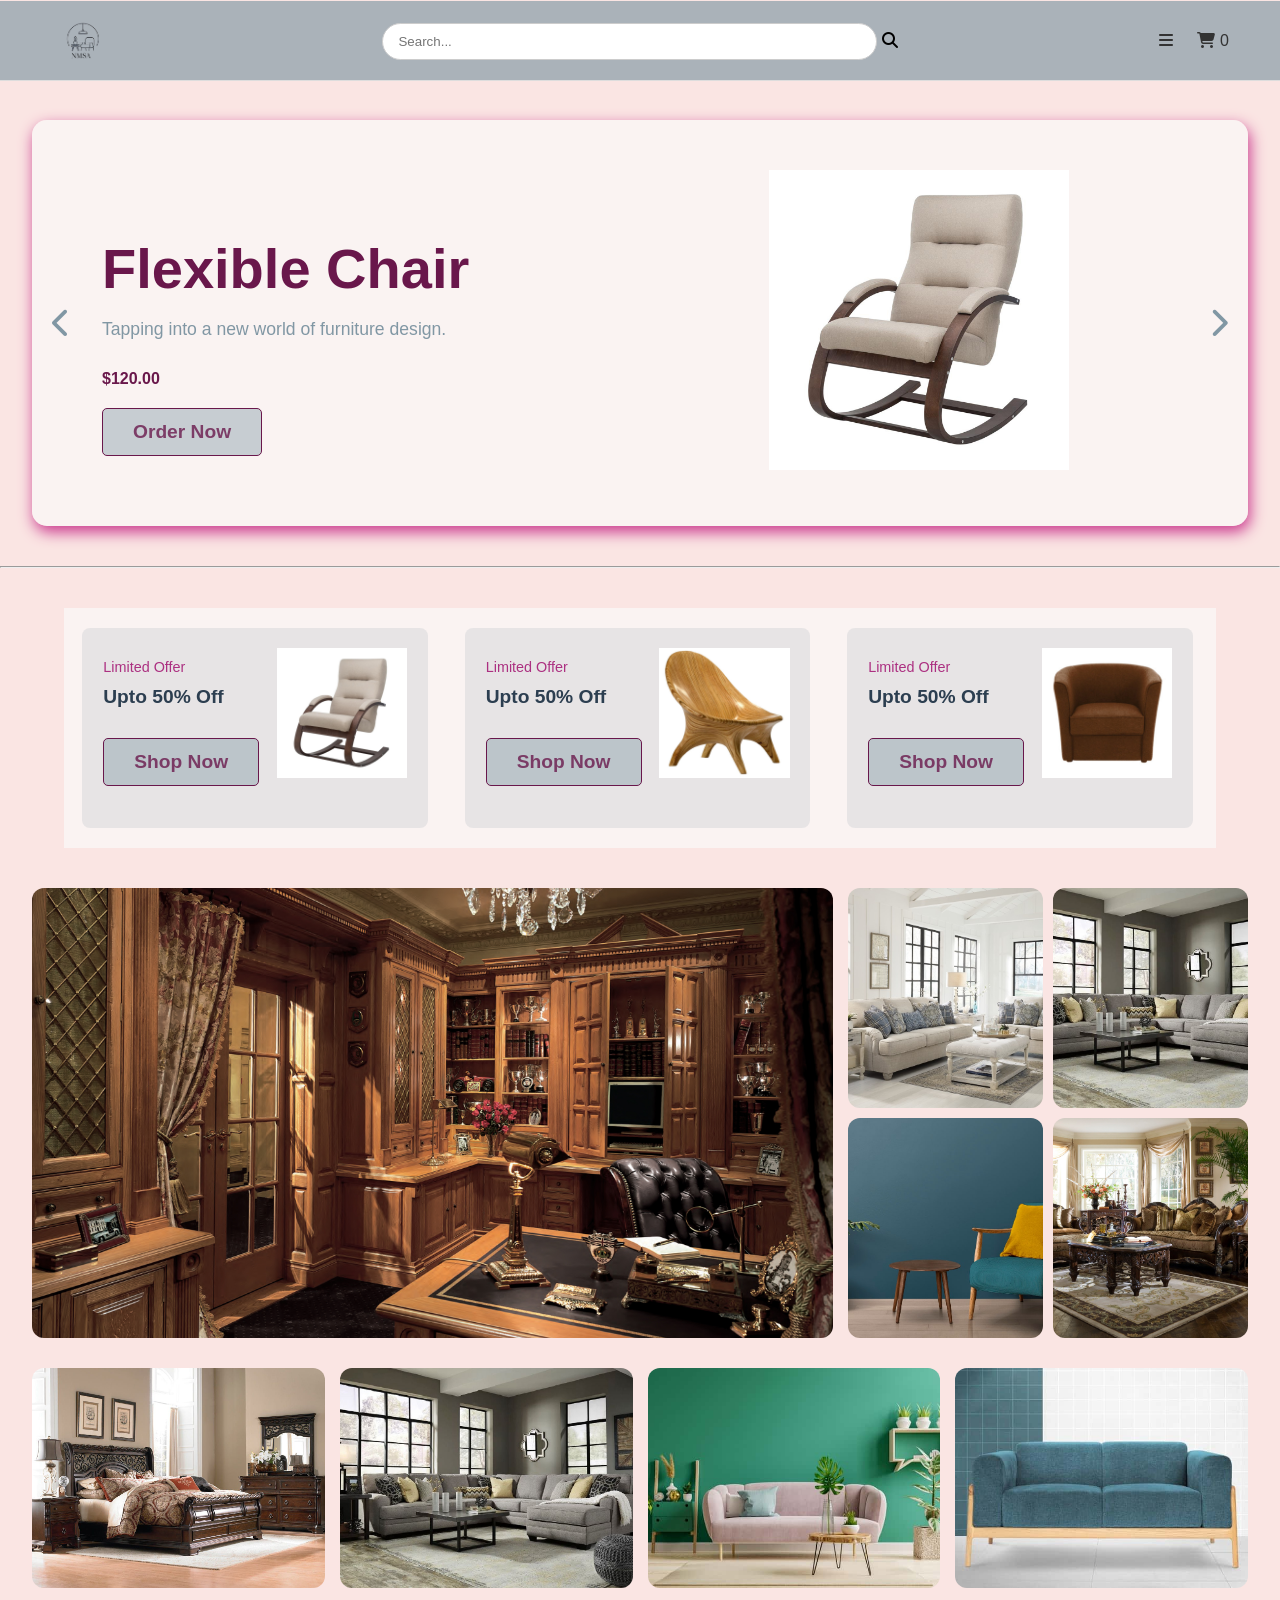
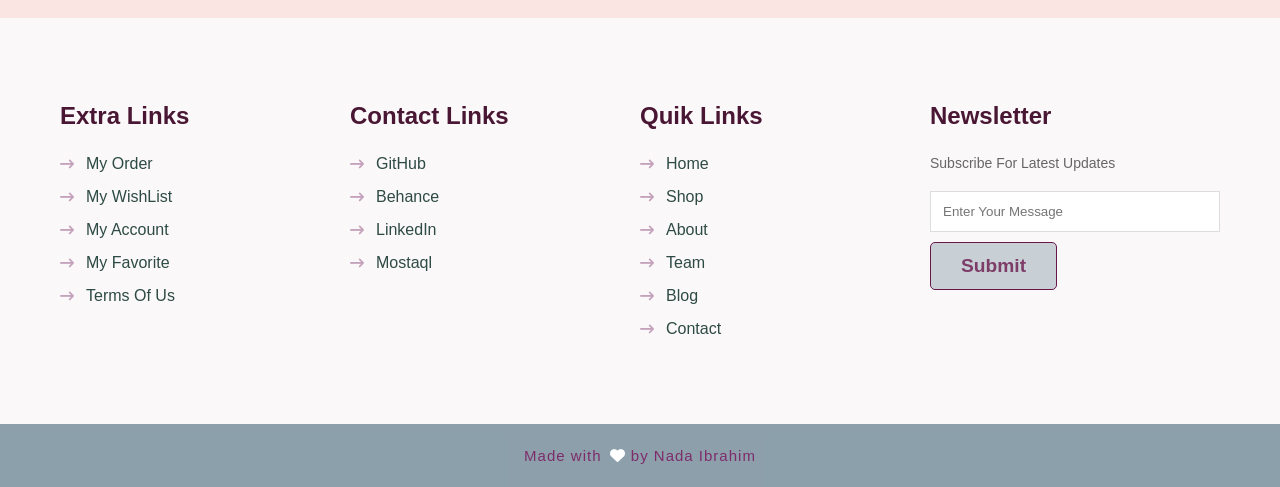
<file: index.html>
<!DOCTYPE html>
<html lang="en">
<head>
    <meta charset="UTF-8">
    <meta name="viewport" content="width=device-width, initial-scale=1.0">
    <link rel="stylesheet" href="https://cdnjs.cloudflare.com/ajax/libs/font-awesome/6.5.1/css/all.min.css" />
    <link rel="stylesheet" href="Furni.css">
    <title>Furni Shop</title>
</head>
<body>
    <div id="side-menu" class="side-nav">
    <a href="javascript:void(0)" class="close-btn" onclick="closeNav()">&times;</a>
    <a href="#">Home</a>
    <a href="#">Shop</a>
    <a href="#">About</a>
    <a href="#">Team</a>
    <a href="#">Blog</a>
    <a href="#">Contact</a>
</div>
    <nav class="navbar">   
        <div class="nav-container">
            <a href="index.html" class="nav-logo">
                <img src="picturesFurniture/logo.png" alt="FurniLogo" class="logo-image">
            </a>
        </div>

        <div class="searchbox">
            <input type="search" placeholder="Search..." class="searchbox-input" >
            <i class="fa-solid fa-magnifying-glass"></i>
        </div>

        <div class="nav-icons">
          
            <div class="menu-icon"onclick="openNav()">
                <i class="fas fa-bars"></i>
            </div>
              <a  class="cart-icon">
                <i class="fas fa-shopping-cart"></i>
                <span class="cart-count">0</span>
            </a>
        </div> 
    </nav>
    <section class="home">
    <i class="fas fa-chevron-left prev-btn" onclick="prevSlide()"></i>

    <div class="home-content">
        <div class="home-text">
            <h1 id="main-title">Flexible Chair</h1>
            <p id="main-desc">Tapping into a new world of furniture design.</p>
            <h2 id="main-price">$120.00</h2>
            <button class="buy-btn">Order Now</button>
        </div>
        
        <div class="home-image">
            <img src="picturesFurniture/chair/1.jpg" id="slider-img" alt="Chair">
        </div>
    </div>

    <i class="fas fa-chevron-right next-btn" onclick="nextSlide()"></i>
</section>
<hr>



<section class="sectionOFFER">
    <div class="cardOFFER">
        <div class="textOFFER">
            <span>Limited Offer</span>
            <h3>Upto 50% Off</h3>
            <button class="buy-btn">Shop Now</button>
        </div>
        <div class="imgOFFER">
            <img src="picturesFurniture/chair/1.jpg" alt="chair">
        </div>
    </div>

    <div class="cardOFFER">
        <div class="textOFFER">
            <span>Limited Offer</span>
            <h3>Upto 50% Off</h3>
            <button class="buy-btn">Shop Now</button>
        </div>
        <div class="imgOFFER">
            <img src="picturesFurniture/chair/2.jpg" alt="chair">
        </div>
    </div>

    <div class="cardOFFER">
        <div class="textOFFER">
            <span>Limited Offer</span>
            <h3>Upto 50% Off</h3>
            <button class="buy-btn">Shop Now</button>
        </div>
        <div class="imgOFFER">
            <img src="picturesFurniture/chair/3.jpg" alt="chair">
        </div>
    </div>
</section>

<section class="gallery-section">
    <div class="top-gallery">
        <div class="large-image-box">
            <a href="product.html?name=Modern-Sofa&price=250&img=1.jpg">           
                <img src="picturesFurniture/sofa/1.jpg" alt="1">
            </a>
        </div>

        <div class="side-grid">
            <div class="item"><a href="product.html?name=Modern-Sofa&price=250&img=2.jpg">
                <img src="picturesFurniture/sofa/2.jpg"alt="2"></a></div>
            <div class="item"><a href="product.html?name=Modern-Sofa&price=250&img=3.jpg">
                <img src="picturesFurniture/sofa/3.jpg" alt="3"></a></div>
            <div class="item"><a href="product.html?name=Modern-Sofa&price=250&img=4.jpg">
                <img src="picturesFurniture/sofa/4.jpg" alt="4"></a></div>
            <div class="item"><a href="product.html?name=Modern-Sofa&price=250&img=5.jpg">
                <img src="picturesFurniture/sofa/5.jpg" alt="5"></a></div>
        </div>
    </div>

    <div class="bottom-gallery">
        <div class="item"><a href="product.html?name=Modern-Sofa&price=250&img=6.jpg">
            <img src="picturesFurniture/sofa/6.jpg" alt="6"></a></div>
        <div class="item"><a href="product.html?name=Modern-Sofa&price=250&img=7.jpg">
            <img src="picturesFurniture/sofa/7.jpg" alt="7"></a></div>
        <div class="item"><a href="product.html?name=Modern-Sofa&price=250&img=8.jpg">
            <img src="picturesFurniture/sofa/8.jpg" alt="8"></a></div>
        <div class="item"><a href="product.html?name=Modern-Sofa&price=250&img=9.jpg">
            <img src="picturesFurniture/sofa/9.jpg" alt="9"></a></div>
    </div>
</section>
<footer class="footer-section">
    <div class="container">
        <div class="footercolumn">
            <h3>Extra Links</h3>
            <ul>
                <li><a href="#"><i class="fa-solid fa-long-arrow-right"></i> My Order</a></li>
                <li><a href="#"><i class="fa-solid fa-long-arrow-right"></i> My WishList</a></li>
                <li><a href="#"><i class="fa-solid fa-long-arrow-right"></i> My Account</a></li>
                <li><a href="#"><i class="fa-solid fa-long-arrow-right"></i> My Favorite</a></li>
                <li><a href="#"><i class="fa-solid fa-long-arrow-right"></i> Terms Of Us</a></li>
            </ul>
        </div>

        <div class="footercolumn">
            <h3>Contact Links</h3>
            <ul>
                <li><a href="#"><i class="fa-solid fa-long-arrow-right"></i> GitHub</a></li>
                <li><a href="#"><i class="fa-solid fa-long-arrow-right"></i> Behance</a></li>
                <li><a href="#"><i class="fa-solid fa-long-arrow-right"></i> LinkedIn</a></li>
                <li><a href="#"><i class="fa-solid fa-long-arrow-right"></i> Mostaql</a></li>
            </ul>
        </div>

        <div class="footercolumn">
            <h3>Quik Links</h3>
            <ul>
                <li><a href="#"><i class="fa-solid fa-long-arrow-right"></i> Home</a></li>
                <li><a href="#"><i class="fa-solid fa-long-arrow-right"></i> Shop</a></li>
                <li><a href="#"><i class="fa-solid fa-long-arrow-right"></i> About</a></li>
                <li><a href="#"><i class="fa-solid fa-long-arrow-right"></i> Team</a></li>
                <li><a href="#"><i class="fa-solid fa-long-arrow-right"></i> Blog</a></li>
                <li><a href="#"><i class="fa-solid fa-long-arrow-right"></i> Contact</a></li>
            </ul>
        </div>

        <div class="footercolumn">
            <h3>Newsletter</h3>
            <p>Subscribe For Latest Updates</p>
            <form id="newsletter">
                <input type="email" placeholder="Enter Your Message" required>
                <button  class="buy-btn " type="submit">Submit</button>
            </form>
        </div>
    </div>

    <div class="footer">
    <p>Made with <i class="fa-solid fa-heart"></i> by Nada Ibrahim</p>
    </div>
</footer>
<div id="overlay" onclick="closeNav()"></div>
<script src="Furni.js"></script>
</body>
</html>
</file>
<file: Furni.css>
* {
    box-sizing: border-box; 
}
body { 
    margin: 0;
    padding: 0;
    font-family: 'Arial', sans-serif;
    background-color: #f6c9c377;
}
#overlay {
    position: fixed;
    display: none; 
    width: 100%;
    height: 100%;
    top: 0;
    left: 0;
    background-color: rgba(201, 185, 185, 0.5); 
    z-index: 1500; 
}
.navbar {
    width: 100%;
    height: 80px;
    background-color: #8197a4a7;
    border-bottom: 1px solid #ddd;
    padding: 0 4%; 
    line-height: 80px; 
    position: sticky;
    top: 1px; 
    z-index: 1000; 
    overflow: hidden;
}

.nav-container, .searchbox, .nav-icons {
    float: left;
}

.nav-container {
    width: 20%;
}

.logo-image {
    height: 50px;
    width: auto;
    vertical-align: middle;
}

.searchbox {
    width: 60%;
    text-align: center;
}

/*ايقونه البحث جمب*/
.searchbox-input {
    width: 70%;
    padding: 10px 15px;
    border-radius: 20px;
    border: 1px solid #ccc;
    outline: none;
}

.nav-icons {
    width: 20%;
    text-align: right;
}

.nav-icons a, .menu-icon {
    display: inline-block;
    margin-left: 20px;
    color: #333;
    text-decoration: none;
    cursor: pointer;
}
.cart-icon{
        display: block;
    }

.navbar::after {
    content: "";
    display: table;
    clear: both;
}

.home {
    width: 95%;
    height: auto; 
   margin: 40px auto;
    background-color: #fbfbfbaa;
    position: relative; /* ضروري عشان الأسهم تتحرك جواه */
    display: block; /* بما إننا مش بنستخدم flex */
    padding: 50px;
    box-shadow: 2px 6px 15px rgb(202, 55, 141); 
    border-radius: 15px;}

.home-text {
    width: 50%;             /* ياخد نص مساحة البوكس */
    float: left; 
    padding: 20px;
}
.home-text h1 {
    font-size: 3.5rem;
    margin-bottom: 15px;
    color: #69174b;
}

.home-text p {
    font-size: 1.1rem;
    color: #8197a4;
    margin-bottom: 30px;
}
.home-text h2 {
    font-size: 1rem;
    color: #69174b;
    margin-bottom: 20px;
}
.buy-btn {
    padding: 12px 30px;
    background-color: #8197a46a;
    color: #69174bca;
    border: none;
    border-radius: 5px;
    font-size: 1.2rem;
    font-weight: bold;
    border: #69174b solid 1px;
    /* 2. أهم سطر للحركات */
    display: inline-block; 
    transition: all 0.4s ease; 
        position: relative;
    overflow: hidden;  
}

/* 3. حركات الـ Hover (لما الماوس ييجي عليه) */
.buy-btn:hover {
    background-color: #f7c5e4a7; 
    transform: skewX(-15deg) translateX(5px); 
    
    box-shadow: 0 5px 15px rgba(0, 0, 0, 0.2);
}

/* 4. حركة بسيطة وقت الضغط (Active) */
.buy-btn:active {
    transform: scale(0.95) skewX(-15deg); /* الزرار يصغر سنة كأنك بتدوسي عليه فعلاً */
}

/* جزء الصورة (هيروح يمين) */
.home-image {
    width: 50%;             /* ياخد النص التاني من المساحة */
    float: right;           /* يروح لجهة اليمين */
    text-align: center;     /* يخلي الصورة في نص الـ 50% بتاعتها */
}

.home-image img {
    max-width: 100%;        /* يضمن إن الصورة متخرجش بره الـ 50% */
    height: 300px;          /* ثبتي الطول عشان البوكس ميتأثرش بحجم الصور المختلفة */
    object-fit: contain;    /* يحافظ على أبعاد الصورة وميمطهاش */
}
/* تنسيق الأسهم */
.prev-btn, .next-btn {
    position: absolute;
    top: 50%;
    transform: translateY(-50%);
    font-size: 30px;
    cursor: pointer;
    color: #8197a4;
    z-index: 10;
}

.prev-btn { left: 20px; }
.next-btn { right: 20px; }

#slider-img {
    transition: 0.5s ease-in-out;
}
/* السطر السحري (القفل) لمنع تداخل العناصر */
.home::after {
    content: "";
    display: table;
    clear: both;
}

.sectionOFFER{
    width: 90%;
    margin: 40px auto;
    background-color: #fbfbfbaa;
}

.cardOFFER{
    width: 30%;
    height: 200px;
    background-color: #8197a429;
    float: left;
    margin: 20px 1.6%;
    padding: 10px;
    box-sizing: border-box;
    border-radius: 8px;

    display: flex;
    justify-content: space-evenly;
}
.cardOFFER:hover{
transform: translateY(-5px); 
    box-shadow: 0 5px 15px rgba(233, 221, 221, 0.251);

}
.textOFFER{
    width: 50%;
    float: left;
    padding-top: 0PX;
    margin-top: 20px;
}

.textOFFER span{
    
    color: #ac3081;
    font-size: 0.9rem;
}
.textOFFER h3 {
    font-size: 1.2rem;
    margin: 10px 0;
    color: #2c3e50;
}

.textOFFER button{
    margin-top: 20px;
}

.imgOFFER{
    width: 40%;
    float: right;
    text-align: center;
}
.imgOFFER img{
    width: 100%;
    height: auto;
    object-fit: contain;
    margin-top: 10px;
}
.sectionOFFER::after {
    content: "";
    display: table;
    clear: both;
}

.gallery-section {
    width: 95%;
    margin: 30px auto;
    display: flex;
    flex-direction: column; /* ترتيب الصفين تحت بعض */
    gap: 15px; /* المسافة بين الصفين */
}

/* الصف العلوي */
.top-gallery {
    display: flex;
    gap: 15px;
    height: 450px; /* ارتفاع الجزء العلوي */
}

.large-image-box {
    flex: 2; /* تأخذ مساحة الضعف مقارنة بالصور الجانبية */
}

.side-grid {
    flex: 1; /* تأخذ مساحة أقل */
    display: flex;
    flex-wrap: wrap; /* عشان الـ 4 يترصوا 2 و 2 */
    gap: 10px;
}

.side-grid .item {
    flex: calc(50% - 5px); /* صورتين في كل صف */
    height: calc(50% - 5px); /* صفين فوق بعض */
}

/* الصف السفلي */
.bottom-gallery {
    display: flex;
    gap: 15px;
    margin-top: 15px;
    height: 220px; 
}

.bottom-gallery .item {
    flex: 1; 
}

/* تنسيق الصور العام لضمان الشكل */
.gallery-section img {
    width: 100%;
    height: 100%;
    object-fit: cover; 
    border-radius: 12px;
    transition: transform 0.3s ease;
    display: block;
}

.gallery-section img:hover {
    transform: scale(1.05); /* تأثير بسيط عند الوقوف على الصورة */
    opacity: 0.6;    /* تأثير شفاف خفيف عند الوقوف على الصورة */
}

/*product page*/

.product-container {
    display: flex; /* السحر هنا */
    flex-direction: row; /* ضمن إنهم جنب بعض */
   /* flex-wrap: wrap;    /* يترصوا 2 و 2 */
    gap: 20px;
    align-items: center; /* يخلي الصورة والكلام في نص بعض رأسياً */
    justify-content: space-around; /* يوزع المساحة بينهم */
    padding: 15px;
    margin: 50px auto;
    width: 90%;
    background: #fbfbfb34;
    border-radius: 20px;
    box-shadow: 0 10px 30px rgb(119, 19, 19);
}

.product-visual {
    flex: 1; /* ياخد مساحة متساوية */
    text-align: center;
}

.product-visual img {
    max-width: 80%;
    height: 50%;
    transition: transform 0.3s;
}

.product-details {
    flex: 1;
    padding: 20px;
}

.product-details h1 {
    font-size: 2rem;
    color: #69174b; 
}



/* Footer Section */


.footer-section {
    background-color: #fbf8fa;
    padding: 60px 0 0 0;
}

.container {
    display: flex;
    justify-content: space-around;
    flex-wrap: wrap;
    max-width: 1200px;
    margin: 0 auto;
    padding: 0 20px 40px 20px;
}

.footercolumn {
    flex: 2;
    min-width: 220px;
    margin-bottom: 30px;
}

.footercolumn h3 {
    color: #491733;
    font-size: 24px;
    margin-bottom: 25px;
    font-weight: bold;
}

.footercolumn p {
    color: #666;
    font-size: 14px;
    margin-bottom: 20px;
}

.footercolumn ul {
    list-style: none;
    padding: 0;
}

.footercolumn ul li {
    margin-bottom: 15px;
}

.footercolumn ul li a {
    text-decoration: none;
    color: #2d4a43;
    font-size: 16px;
    display: flex;
    align-items: center;
    transition: 0.3s;
}

/* تنسيق أيقونة Font Awesome */
.footercolumn ul li a i {
    color: #c4a2bb;
    margin-right: 12px; /* المسافة بين السهم والنص */
    font-size: 14px;
}


/* تنسيق الفورم */
#newsletter input {
    width: 100%;
    padding: 12px;
    border: 1px solid #ddd;
    background: #fff;
    margin-bottom: 10px;
    box-sizing: border-box; /* لضمان عدم خروج الحقل عن الحدود */
}


#newsletter button:hover {
    background-color: #df8dd3a0;
    color: #989090;
}

/* الشريط السفلي الداكن */
.footer  {
    background-color: #8197a4e8;
    color: rgb(126, 45, 107);
    font-size: bold;
    text-align: center;
    padding: 8px 0;
    font-size: 15px;
    letter-spacing: 1px;

}
.footer i {
    color: #ffffff;
    margin-left: 3px;
}


/*منيو*/
.side-nav {
    height: 100%;
    width: 0; 
    position: fixed;
    z-index: 2000;
    top: 0;
    right: 0;
    background-color: #e9d2d2;
    overflow-x: hidden;
    transition: 0.5s; /* حركة ناعمة */
    padding-top: 60px;
    box-shadow: -2px 0 5px rgba(0,0,0,0.2);
}

.side-nav a {
    padding: 15px 30px;
    text-decoration: none;
    font-size: 28px;
    color: #903f6c;
    display: block;
    transition: 0.3s;
    text-align: right;
}

.side-nav a:hover {
    color: #69174b;
    background-color: #f6c9c333;
}

.side-nav .close-btn {
    position: absolute;
    top: 10px;
    left: 25px;
    font-size: 36px;
}

/* Media Queries للريسبونسف */
@media (max-width: 768px) {
    .nav-container, .searchbox {
        width: 30%;
    }
    .cart-icon{
        display: block;
    }
    .searchbox-input {
        width: 60%; /* تصغير حقل البحث للموبايل */
        padding: 10px 10px;
    }
    .nav-icons {
        width: 30%;
        text-align: right;
        display: block !important;
    }
    
    .home-text, .home-image {
        width: 100%; /* العناصر تحت بعض في الموبايل */
        float: none;
        text-align: center;
    }
    
    .home-text h1 {
        font-size: 2rem;
    }

    .cardOFFER {
        width: 90%; /* الكروت تاخد العرض كامل */
        margin: 10px auto;
    }
}
</file>
